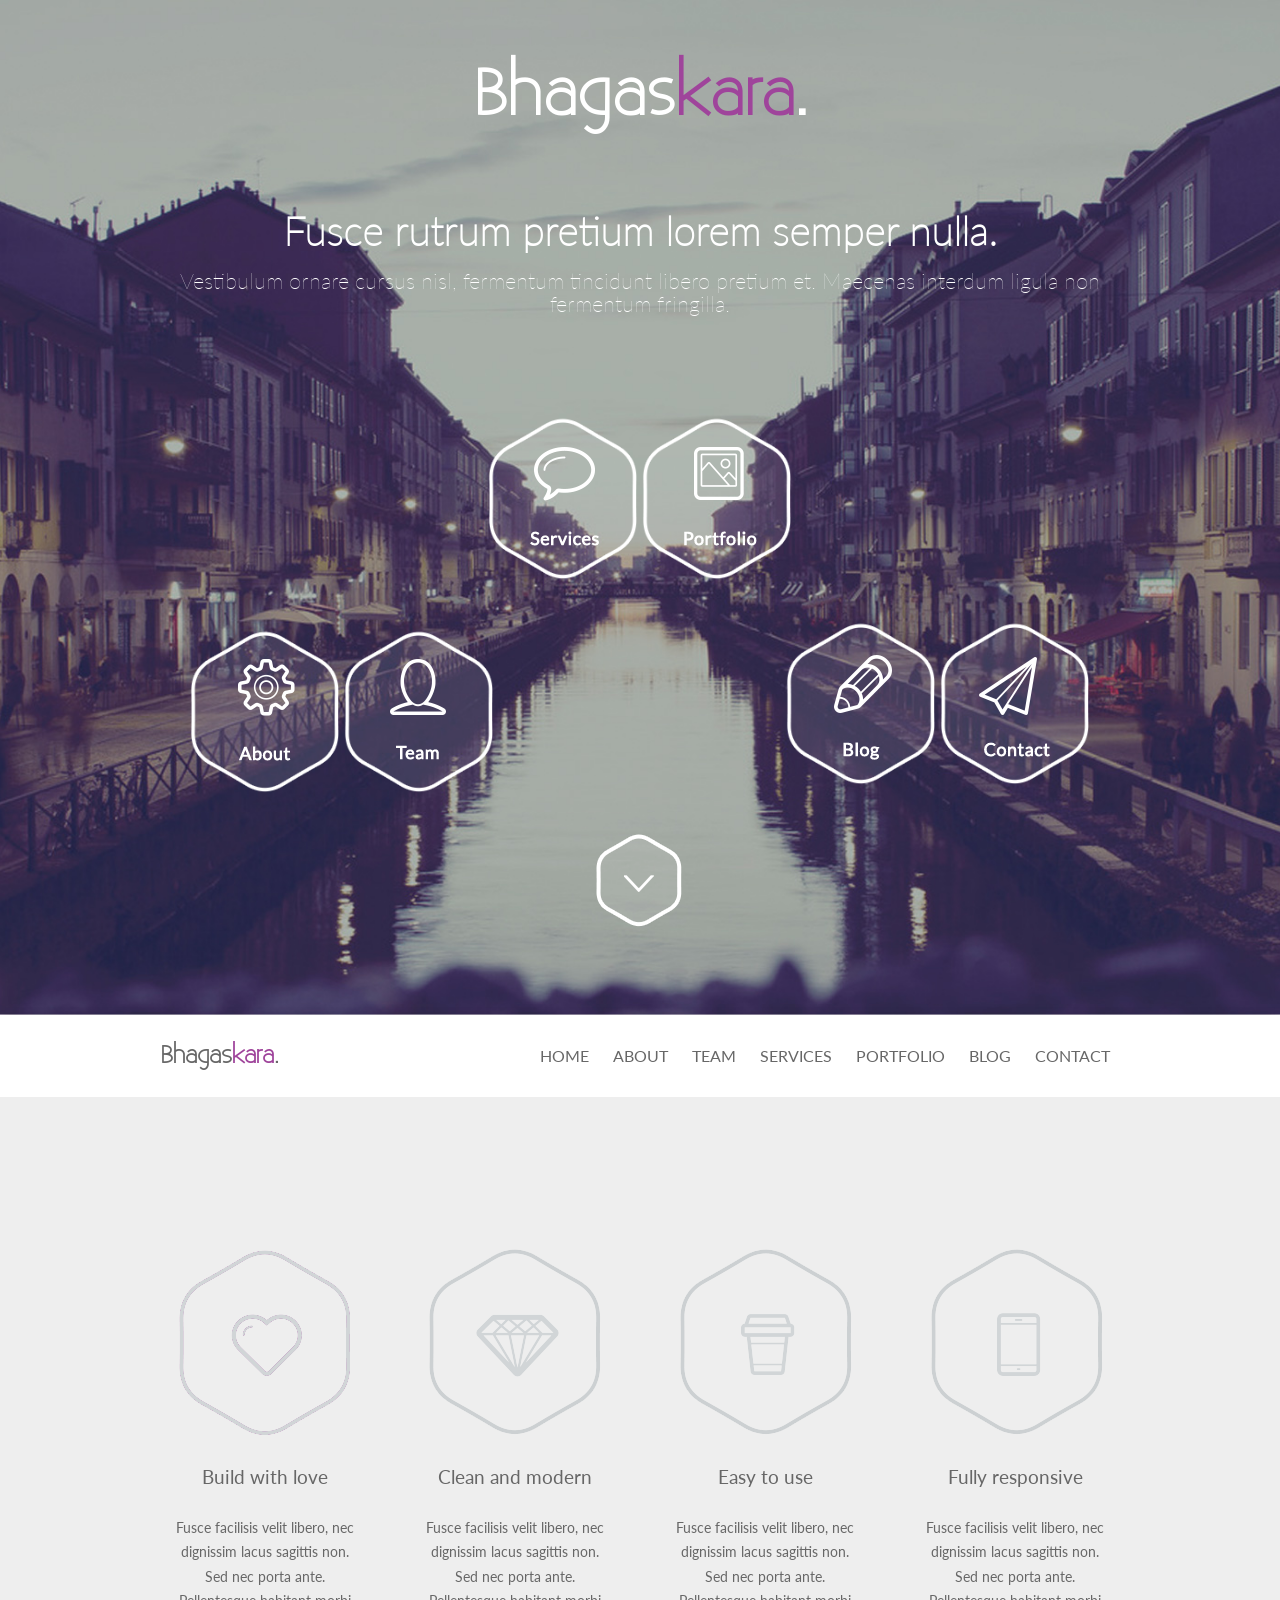
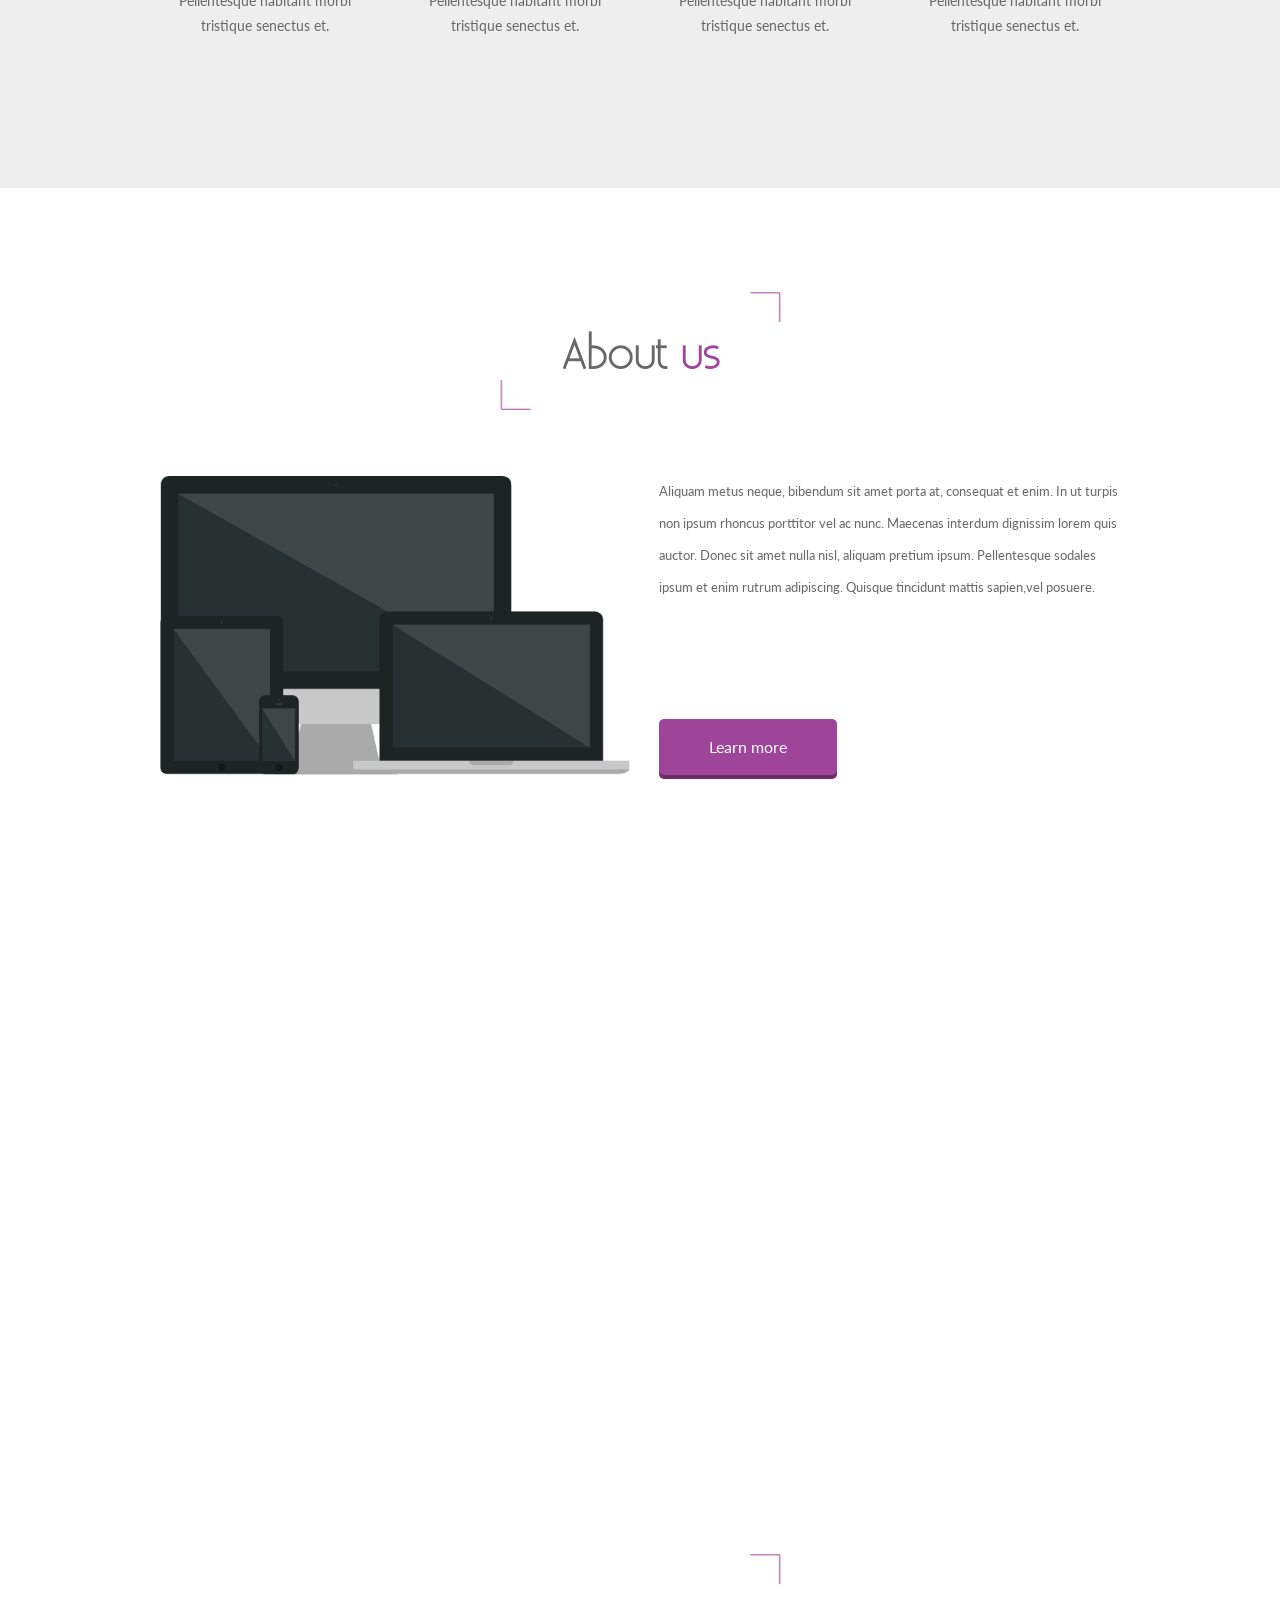
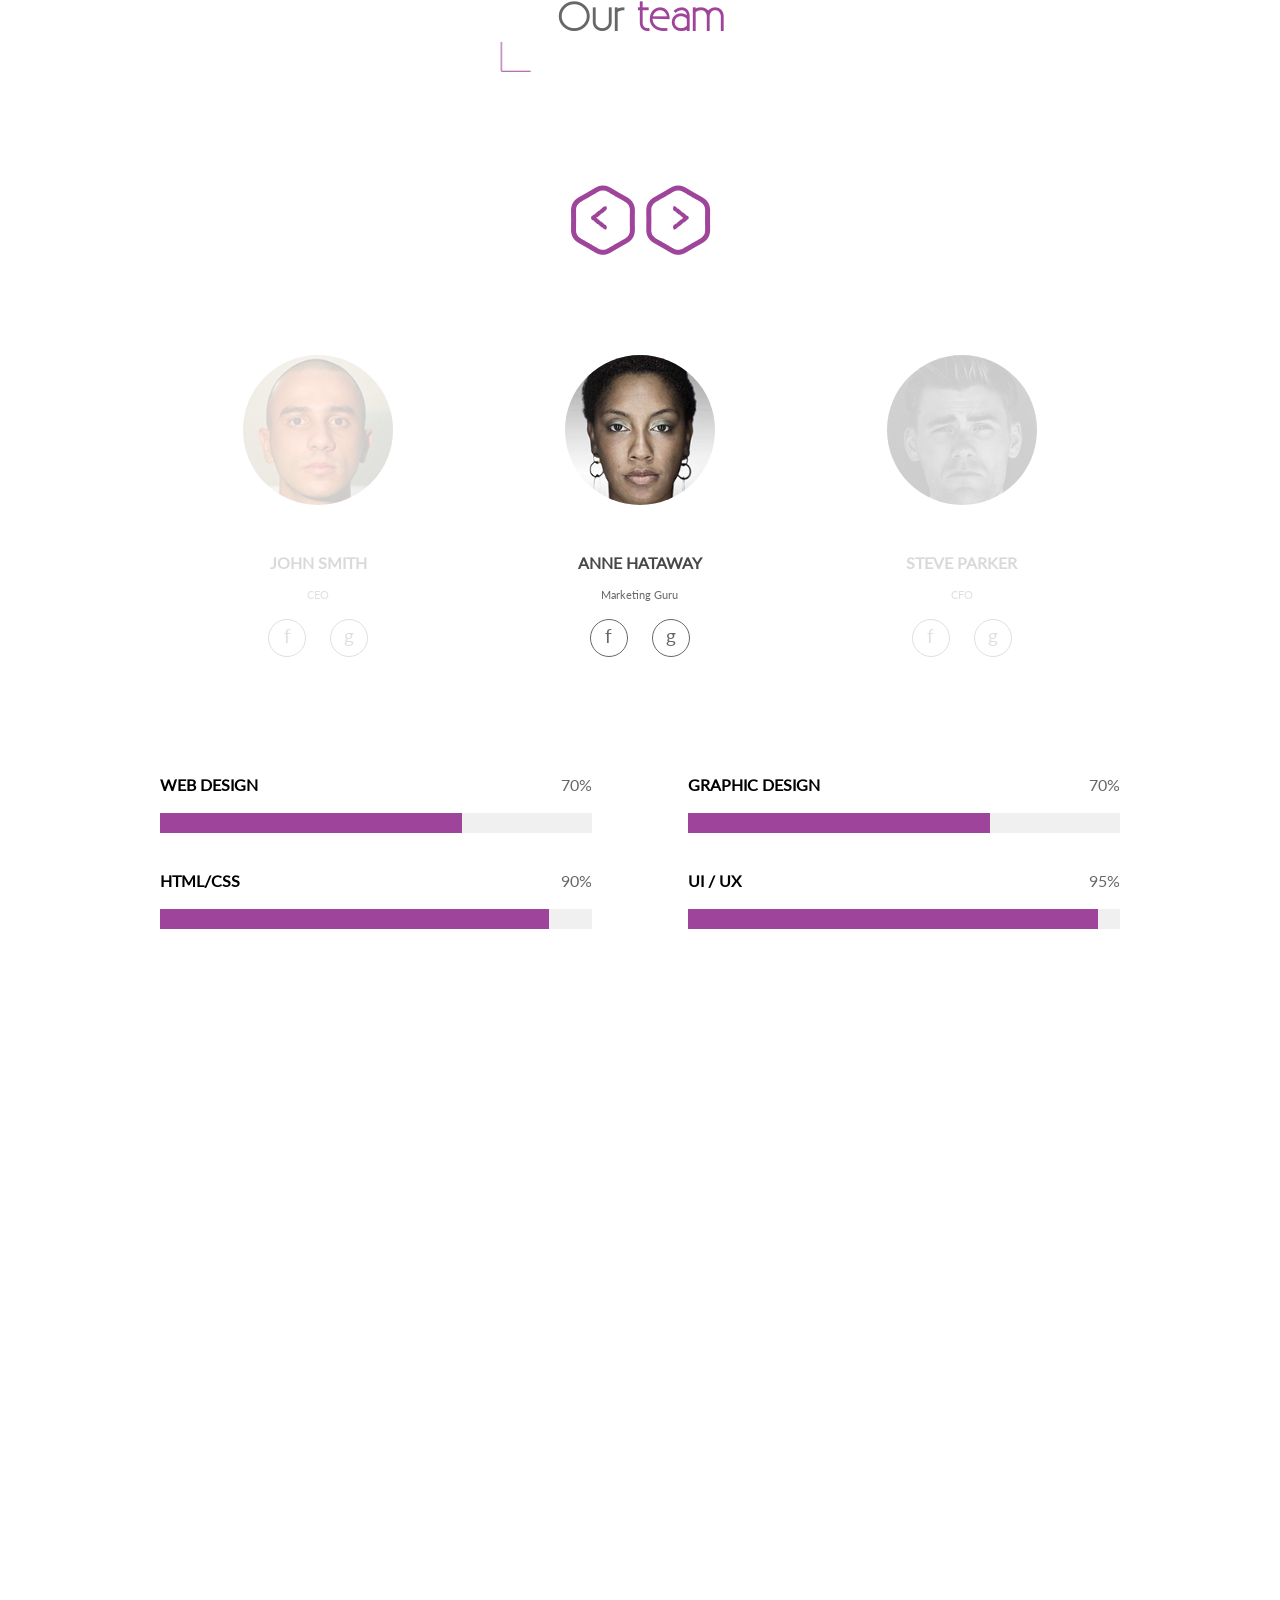
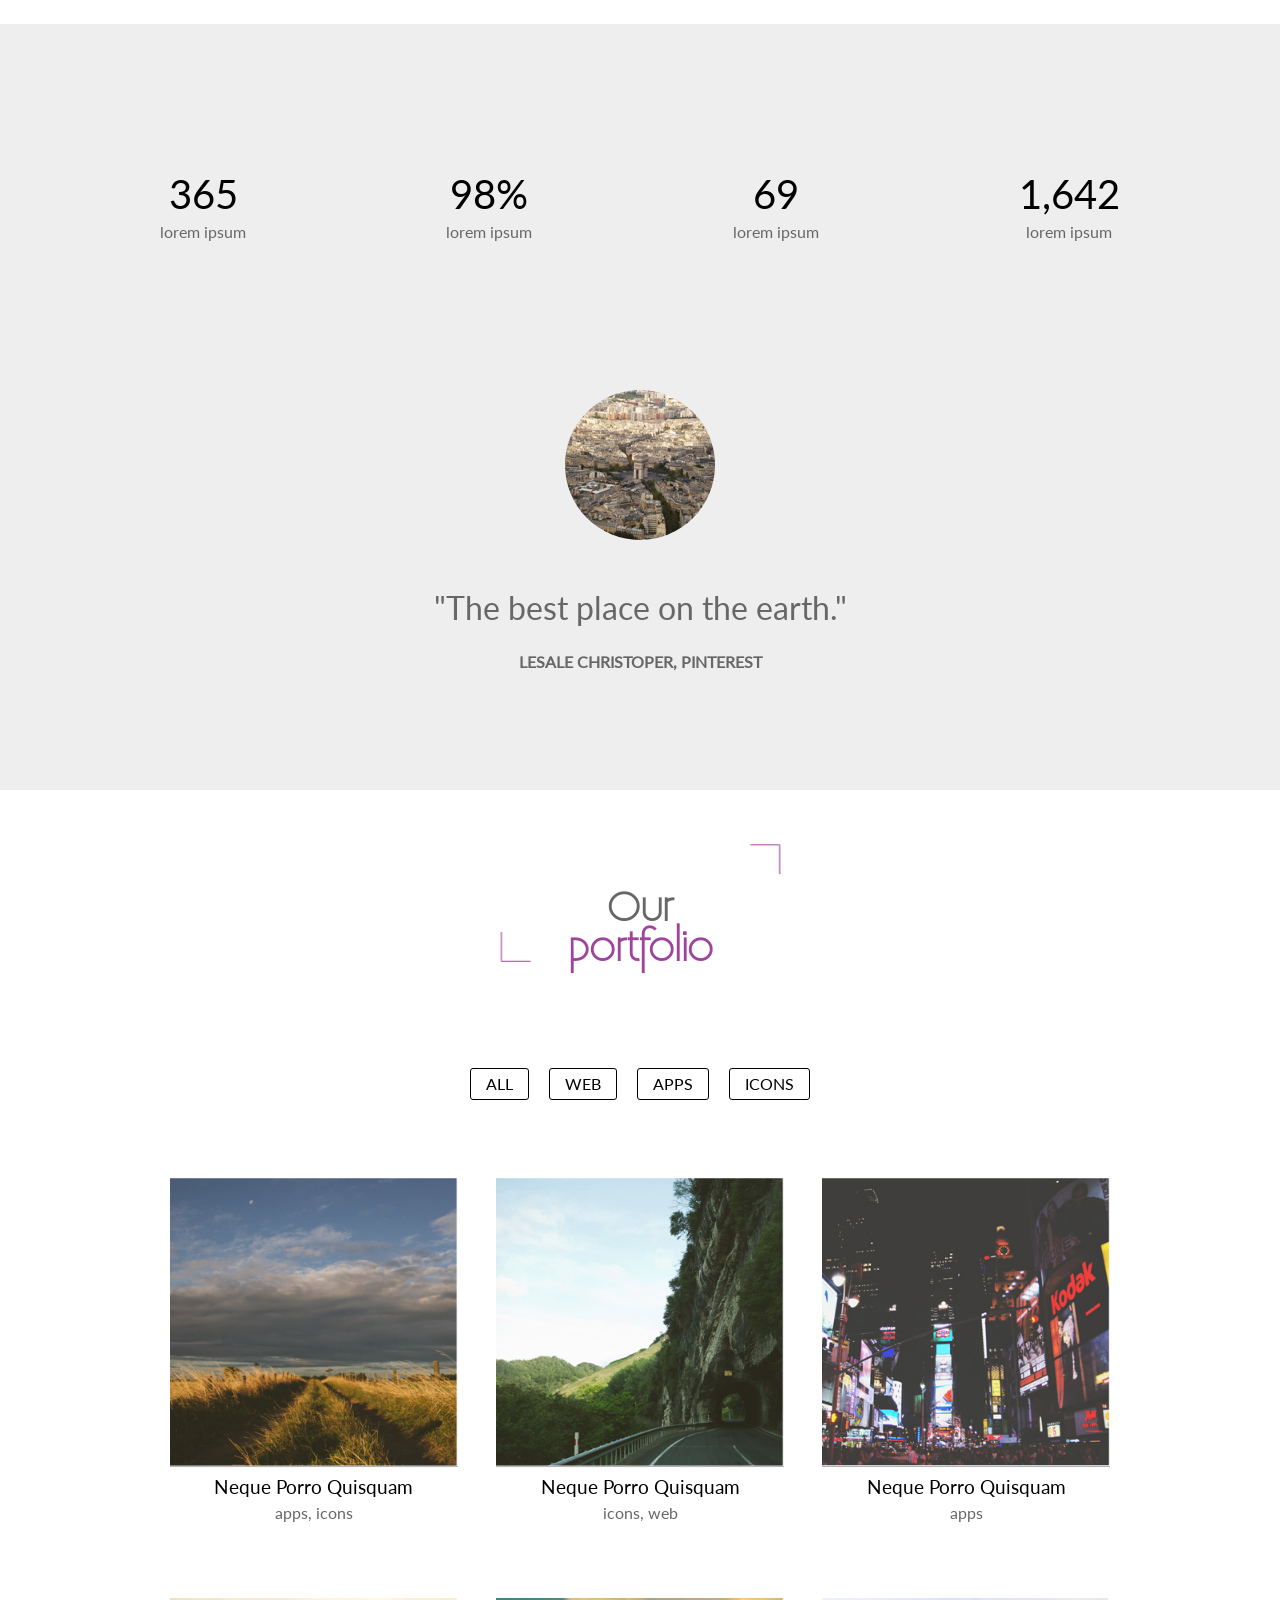
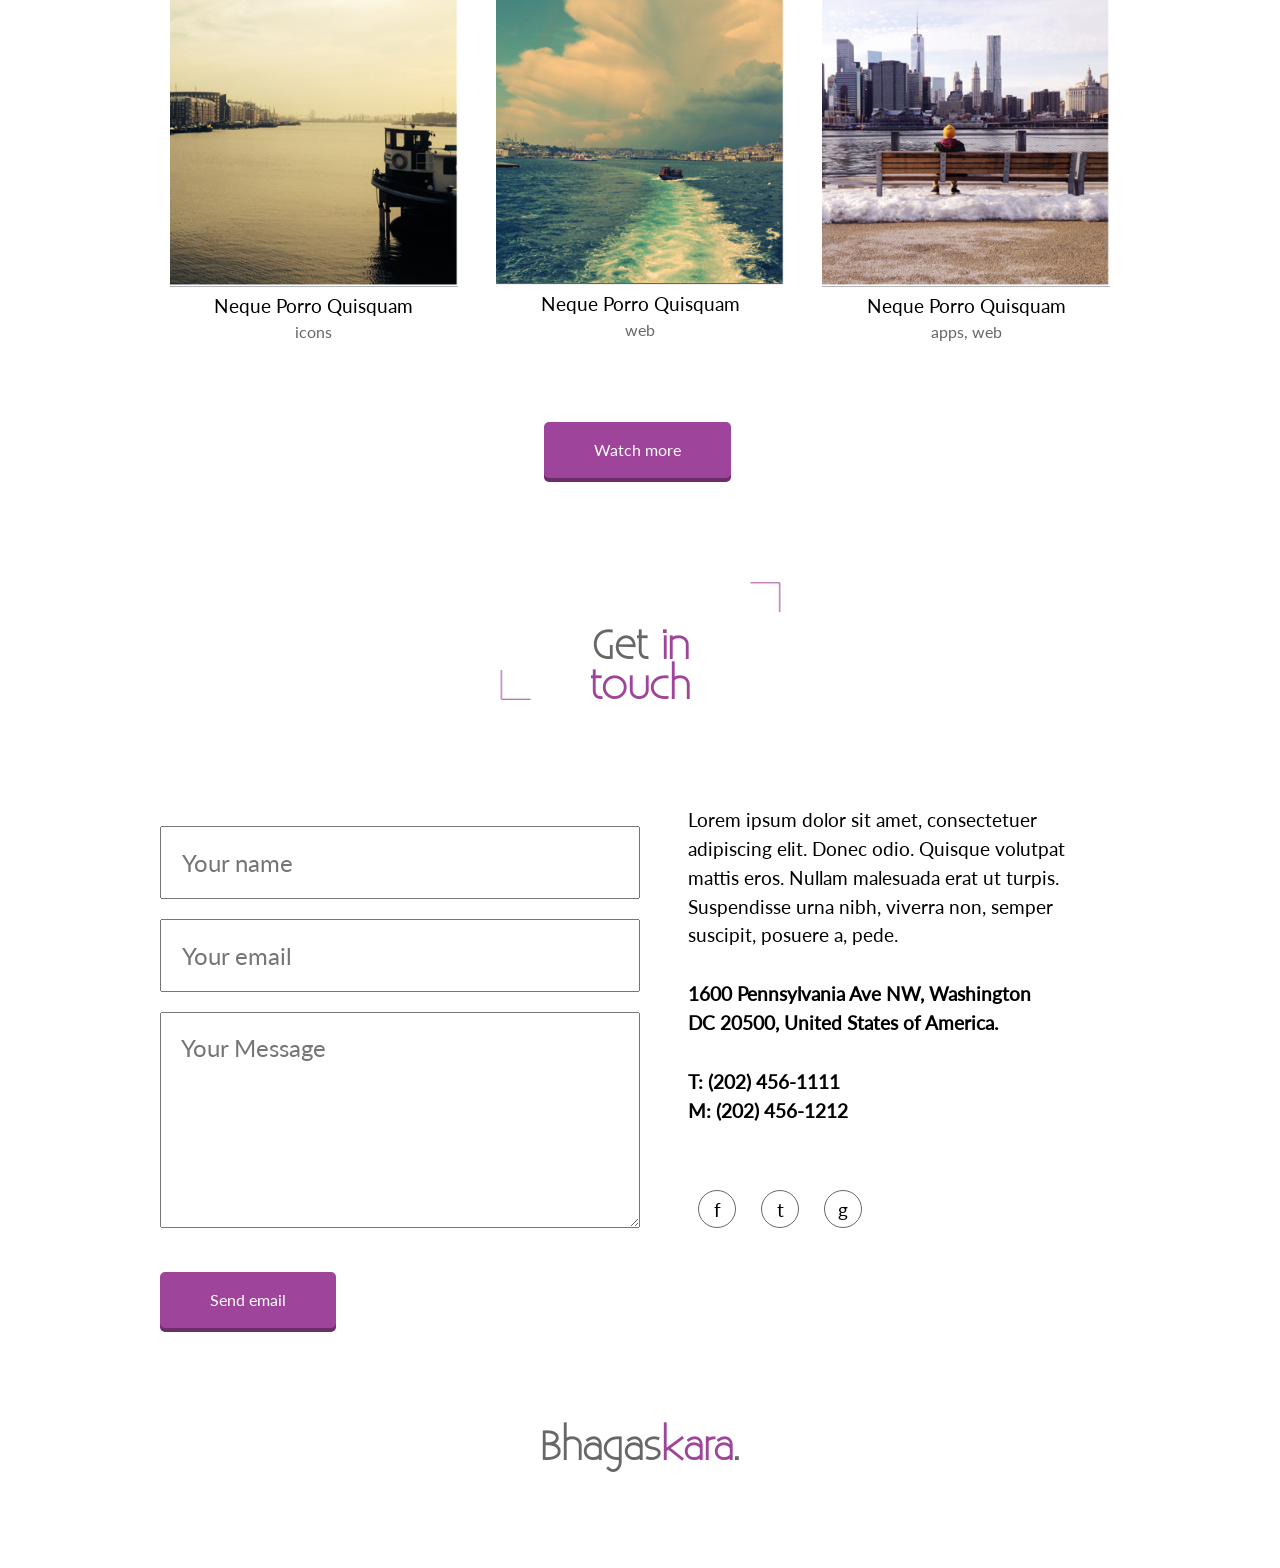
<file: index.html>
<!DOCTYPE html>
<html lang="en">
<head>
    <meta charset="UTF-8">
    <title>Bhagaskara</title>
    <meta name="description" content="My webite created during Coder's Lab workshop.">
    <meta name="keywords" content="project, photoshop, HTML, CSS, javaScript, jQuery, sass">
    <meta name="viewport" content="width=device-width, initial-scale=1.0">
    <link href="css/style.css" rel="stylesheet">
    <script src="js/jquery-2.1.4.js" type="text/javascript"></script>
    <script src="js/app.js" type="text/javascript"></script>
</head>
<body>

    <!-- HEADER SECTION-->
    <header class="header section">
        <div class="wrapper">

            <!-- hamburger menu which is available only under 600px wide screen -->
            <div class="hamburger-btn">
                <button class="c-hamburger c-hamburger--htx"><span>toggle menu</span></button>
                <ul class="hamburger-menu">
                    <li><a href="#top">HOME</a></li>
                    <li><a href="#about">ABOUT</a></li>
                    <li><a href="#team">TEAM</a></li>
                    <li><a href="#service">SERVICES</a></li>
                    <li><a href="#portfolio">PORTFOLIO</a></li>
                    <li><a href="#blog">BLOG</a></li>
                    <li><a href="#contact">CONTACT</a></li>
                </ul>
            </div>

            <!-- website title -->
            <div class="main-header" id="top">
                <h1>Bhagas<span>kara</span>.</h1>
                <h2>Fusce rutrum pretium lorem semper nulla.</h2>
                <p>Vestibulum ornare cursus nisl, fermentum tincidunt libero pretium et. Maecenas interdum ligula non
                    fermentum fringilla.</p>
            </div>

            <!-- 6 menu button links + down arrow, which takes user to next section-->
            <div class="header-nav">
                <div class="header-nav-first">
                    <div class="border">
                        <a href="#service">
                            <img src="images/servicesIcon.png">
                        </a>
                    </div>
                    <div class="border">
                        <a href="#portfolio">
                            <img src="images/portfolioIcon.png">
                        </a>
                    </div>
                </div>
                <div class="header-nav-second">
                    <div class="border">
                        <a href="#about">
                            <img src="images/aboutIcon.png">
                        </a>
                    </div>
                    <div class="border">
                        <a href="#team">
                            <img src="images/teamIcon.png">
                        </a>
                    </div>
                    <div class="border">
                        <a href="#blog">
                            <img src="images/blogIcon.png">
                        </a>
                    </div>
                    <div class="border">
                        <a href="#contact">
                            <img src="images/contactIcon.png">
                        </a>
                    </div>
                </div>
                <div class="arrow-down">
                    <a href="#feature">
                        <img src="images/downArrowIcon.png">
                    </a>
                </div>
            </div>

        </div>
    </header>

    <!-- desktop navigation-->
    <nav class="navigation" id="navigation">
        <div class="wrapper">

            <p class="logo">Bhagas<span>kara</span>.</p>
            <div class="main-nav">
                <ul class="desktop-menu">
                    <li><a href="#top">HOME</a></li>
                    <li><a href="#about">ABOUT</a></li>
                    <li><a href="#team">TEAM</a></li>
                    <li><a href="#service">SERVICES</a></li>
                    <li><a href="#portfolio">PORTFOLIO</a></li>
                    <li><a href="#blog">BLOG</a></li>
                    <li><a href="#contact">CONTACT</a></li>
                </ul>
            </div>

        </div>
    </nav>

    <!-- FEATURE SECTION-->
    <section class="feature" id="feature">
        <div class="wrapper">

            <div class="feature-item">
                <div class="feature-icon feature-icon-hearth"></div>
                <div class="feature-item-text">
                    <h4>Build with love</h4>
                    <p>Fusce facilisis velit libero, nec dignissim lacus sagittis non. Sed nec porta ante. Pellentesque habitant morbi tristique senectus et.</p>
                </div>

            </div>
            <div class="feature-item">
                <div class="feature-icon feature-icon-diamond"></div>
                <div class="feature-item-text">
                    <h4>Clean and modern</h4>
                    <p>Fusce facilisis velit libero, nec dignissim lacus sagittis non. Sed nec porta ante. Pellentesque habitant morbi tristique senectus et.</p>
                </div>
            </div>
            <div class="feature-item">
                <div class="feature-icon feature-icon-mug"></div>
                <div class="feature-item-text">
                    <h4>Easy to use</h4>
                    <p>Fusce facilisis velit libero, nec dignissim lacus sagittis non. Sed nec porta ante. Pellentesque habitant morbi tristique senectus et.</p>
                </div>
            </div>
            <div class="feature-item">
                <div class="feature-icon feature-icon-phone"></div>
                <div class="feature-item-text">
                    <h4>Fully responsive</h4>
                    <p>Fusce facilisis velit libero, nec dignissim lacus sagittis non. Sed nec porta ante. Pellentesque habitant morbi tristique senectus et.</p>
                </div>
            </div>

        </div>
    </section>

    <!-- ABOUT SECTION-->
    <section class="about section" id="about">
        <div class="wrapper">

            <div class="border-headline-width">
                <div class="border-headline">
                    <h2>About <span>us</span></h2>
                </div>
            </div>

            <div class="about-container">
                <img src="images/devicesImage.png">
                <div class="about-text">
                    <p>Aliquam metus neque, bibendum sit amet porta at, consequat et enim. In ut turpis non ipsum rhoncus porttitor vel ac nunc. Maecenas interdum dignissim lorem quis auctor. Donec sit amet nulla nisl, aliquam pretium ipsum. Pellentesque sodales ipsum et enim rutrum adipiscing. Quisque tincidunt mattis sapien,vel posuere.</p>
                    <a class="btn btn-learnMore" href="#">Learn more</a>
                </div>
            </div>

        </div>
    </section>

    <!-- QUOTE SECTION-->
    <section class="quote section" id="blog">
        <div class="wrapper">

            <div class="quote-icon">
                <img src="images/hatIcon.png">
            </div>
            <h3>We lorem and ipsum your aliquam</h3>

        </div>
    </section>

    <!-- TEAM SECTION-->
    <section class="team section" id="team">
        <div class="wrapper">

            <div class="border-headline-width">
                <div class="border-headline">
                    <h2>Our <span>team</span></h2>
                </div>
            </div>

            <div class="arrows-nav">
                    <img class="arrow-left" src="images/leftArrowIconPurple.png">
                    <img class="arrow-right" src="images/rightArrowIconPurple.png">
            </div>

            <!-- 3 team members profiles-->
            <div class="team-content">
                <div class="team-member">
                    <div class="team-member-img-first"></div>
                    <h4>John Smith</h4>
                    <p>CEO</p>
                    <div class="social-icons">
                        <a href="http://www.facebook.com"><div class="fb-icon">f</div></a>
                        <a href="http://www.google.com"><div class="g-icon">g</div></a>
                    </div>
                </div>
                <div class="team-member" data-web="90" data-ui="90">
                    <div class="team-member-img-second"></div>
                    <h4>Anne Hataway</h4>
                    <p>Marketing Guru</p>
                    <div class="social-icons">
                        <a href="http://www.facebook.com"><div class="fb-icon">f</div></a>
                        <a href="http://www.google.com"><div class="g-icon">g</div></a>
                    </div>
                </div>
                <div class="team-member">
                    <div class="team-member-img-third"></div>
                    <h4>Steve Parker</h4>
                    <p>CFO</p>
                    <div class="social-icons">
                        <a href="http://www.facebook.com"><div class="fb-icon">f</div></a>
                        <a href="http://www.google.com"><div class="g-icon">g</div></a>
                    </div>
                </div>
            </div>

            <!-- 3 sets of skills. Thanks to jQuery, only one is visible on website, which belongs to active team member.-->
            <!-- 1st skill set-->
            <div class="skills-container">
                <div class="skills-content">
                    <div class="skills-left">
                        <div class="skill-box">
                            <div class="skill-text skill-web clearfix">
                                <p>web design</p>
                                <p>90%</p>
                            </div>
                            <div class="skill-bar">
                                <div class="skill-bar-filled bar-web-design-john"></div>
                            </div>
                        </div>
                        <div class="skill-box">
                            <div class="skill-text skill-html clearfix">
                                <p>html/css</p>
                                <p>75%</p>
                            </div>
                            <div class="skill-bar">
                                <div class="skill-bar-filled bar-html-john"></div>
                            </div>
                        </div>
                    </div>
                    <div class="skills-right">
                        <div class="skill-box">
                            <div class="skill-text skill-graph clearfix">
                                <p>graphic design</p>
                                <p>95%</p>
                            </div>
                            <div class="skill-bar">
                                <div class="skill-bar-filled bar-graphic-design-john"></div>
                            </div>
                        </div>
                        <div class="skill-box">
                            <div class="skill-text skill-ui clearfix">
                                <p>ui / ux</p>
                                <p>80%</p>
                            </div>
                            <div class="skill-bar">
                                <div class="skill-bar-filled bar-ui-john"></div>
                            </div>
                        </div>
                    </div>
                </div>

                <!-- 2nd skill set-->
                <div class="skills-content">
                    <div class="skills-left">
                        <div class="skill-box">
                            <div class="skill-text skill-web clearfix">
                                <p>web design</p>
                                <p>70%</p>
                            </div>
                            <div class="skill-bar">
                                <div class="skill-bar-filled bar-web-design-anna"></div>
                            </div>
                        </div>
                        <div class="skill-box">
                            <div class="skill-text skill-html clearfix">
                                <p>html/css</p>
                                <p>90%</p>
                            </div>
                            <div class="skill-bar">
                                <div class="skill-bar-filled bar-html-anna"></div>
                            </div>
                        </div>
                    </div>
                    <div class="skills-right">
                        <div class="skill-box">
                            <div class="skill-text skill-graph clearfix">
                                <p>graphic design</p>
                                <p>70%</p>
                            </div>
                            <div class="skill-bar">
                                <div class="skill-bar-filled bar-graphic-design-anna"></div>
                            </div>
                        </div>
                        <div class="skill-box">
                            <div class="skill-text skill-ui clearfix">
                                <p>ui / ux</p>
                                <p>95%</p>
                            </div>
                            <div class="skill-bar">
                                <div class="skill-bar-filled bar-ui-anna"></div>
                            </div>
                        </div>
                    </div>
                </div>

                <!-- 3rd skill set-->
                <div class="skills-content">
                    <div class="skills-left">
                        <div class="skill-box">
                            <div class="skill-text skill-web clearfix">
                                <p>web design</p>
                                <p>80%</p>
                            </div>
                            <div class="skill-bar">
                                <div class="skill-bar-filled bar-web-design-steve"></div>
                            </div>
                        </div>
                        <div class="skill-box">
                            <div class="skill-text skill-html clearfix">
                                <p>html/css</p>
                                <p>85%</p>
                            </div>
                            <div class="skill-bar">
                                <div class="skill-bar-filled bar-html-steve"></div>
                            </div>
                        </div>
                    </div>
                    <div class="skills-right">
                        <div class="skill-box">
                            <div class="skill-text skill-graph clearfix">
                                <p>graphic design</p>
                                <p>95%</p>
                            </div>
                            <div class="skill-bar">
                                <div class="skill-bar-filled bar-graphic-design-steve"></div>
                            </div>
                        </div>
                        <div class="skill-box">
                            <div class="skill-text skill-ui clearfix">
                                <p>ui / ux</p>
                                <p>100%</p>
                            </div>
                            <div class="skill-bar">
                                <div class="skill-bar-filled bar-ui-steve"></div>
                            </div>
                        </div>
                    </div>
                </div>
            </div>
        </div>
    </section>

    <!-- SERVICE SECTION-->
    <section class="service section" id="service">
        <div class="wrapper">

            <div class="service-icon">
                <img src="images/serviceIcon2.png">
            </div>
            <h3>Our services will lorem and ipsum your aliquam</h3>

        </div>
    </section>

    <!-- TESTIMONIALS SECTION-->
    <section class="testimonials">
        <div class="wrapper">

            <div class="statistics-container">
                <div class="statistic">
                    <p>365</p>
                    <p>lorem ipsum</p>
                </div>
                <div class="statistic">
                    <p>98%</p>
                    <p>lorem ipsum</p>
                </div>
                <div class="statistic">
                    <p>69</p>
                    <p>lorem ipsum</p>
                </div>
                <div class="statistic">
                    <p>1,642</p>
                    <p>lorem ipsum</p>
                </div>
            </div>

            <!-- slider -->
            <div class="testimonials-container">
                <div class="testimonials-window">
                    <div class="testimonials-slide">
                        <div class="testimonials-img"><img src="images/testi1.JPG"></div>
                        <p>"The best place on the earth."</p>
                        <p>Lesale Christoper, Pinterest</p>
                    </div>
                    <div class="testimonials-slide">
                        <div class="testimonials-img"><img src="images/testi2.JPG"></div>
                        <p>"Go up there!"</p>
                        <p>Frank Brick, Twitter</p>
                    </div>
                    <div class="testimonials-slide">
                        <div class="testimonials-img"><img src="images/testi3.JPG"></div>
                        <p>"You can't get bored in this place!"</p>
                        <p>Jeremy Molton, Flickr</p>
                    </div>
                    <div class="testimonials-slide">
                        <div class="testimonials-img"><img src="images/testi4.jpg"></div>
                        <p>"Make your dream come true!"</p>
                        <p>Brad Tenese, Trip Advisor</p>
                    </div>
                </div>
            </div>

        </div>
    </section>

    <!-- PORTFOLIO SECTION-->
    <section class="portfolio section" id="portfolio">
        <div class="wrapper">

            <div class="border-headline-width">
                <div class="border-headline">
                    <h2>Our <span>portfolio</span></h2>
                </div>
            </div>
            <div class="filter-buttons">
                <a href="#" class="btn btn-filter" data-filter=".all">all</a>
                <a href="#" class="btn btn-filter" data-filter=".web">web</a>
                <a href="#" class="btn btn-filter" data-filter=".apps">apps</a>
                <a href="#" class="btn btn-filter" data-filter=".icons">icons</a>
            </div>
            <div class="gallery">
                <figure class="apps icons all">
                    <div class="image-container">
                        <a href="#"><img id="ppp" src="images/portfolioImage1.jpg" alt="Cart track."></a>
                    </div>
                    <figcaption>Neque Porro Quisquam</figcaption>
                    <p>apps, icons</p>
                </figure>
                <figure class="icons web all">
                    <div class="image-container">
                        <a href="#"><img src="images/portfolioImage2.jpg" alt="Mountain road."></a>
                    </div>
                    <figcaption>Neque Porro Quisquam</figcaption>
                    <p>icons, web</p>
                </figure>
                <figure class="apps all">
                    <div class="image-container">
                        <a href="#"><img src="images/portfolioImage3.jpg" alt="Manhattan."></a>
                    </div>
                    <figcaption>Neque Porro Quisquam</figcaption>
                    <p>apps</p>
                </figure>
                <figure class="icons all">
                    <div class="image-container">
                        <a href="#"><img src="images/portfolioImage4.jpg" alt="Docks."></a>
                    </div>
                    <figcaption>Neque Porro Quisquam</figcaption>
                    <p>icons</p>
                </figure>
                <figure class="web all">
                    <div class="image-container">
                        <a href="#"><img src="images/portfolioImage5.jpg" alt="Istanbul."></a>
                    </div>
                    <figcaption>Neque Porro Quisquam</figcaption>
                    <p>web</p>
                </figure>
                <figure class="apps web all">
                    <div class="image-container">
                        <a href="#"><img src="images/portfolioImage6.jpg" alt="City skyline."></a>
                    </div>
                    <figcaption>Neque Porro Quisquam</figcaption>
                    <p>apps, web</p>
                </figure>
            </div>
            <div class="button-line">
                <a href="#" class="btn btn-watchMore">Watch more</a>
            </div>
        </div>
    </section>

    <!-- FOOTER SECTION-->
    <footer class="footer section" id="contact">
        <div class="wrapper">

            <div class="border-headline-width">
                <div class="border-headline">
                    <h2>Get <span>in touch</span></h2>
                </div>
            </div>

            <!-- contact form -->
            <div class="contact-content">
                <div class="contact-form">
                    <div class="box" data-text="Your name is too short">
                        <input type="text" name="yourName" placeholder="Your name">
                        <div class="tooltip">Your name is too short!</div>
                    </div>
                    <div class="bo" data-text="Invalid email address">
                        <input type="email" name="yourEmail" placeholder="Your email">
                        <div class="tooltipTwo">Type valid email address!</div>
                    </div>
                    <div class="bx" data-text="Tell us something more!">
                        <textarea name="yourMessage" placeholder="Your Message" rows="6"></textarea>
                        <div class="tooltipThree">Tell us something more!</div>
                    </div>
                    <div class="button-line">
                        <a href="#" class="btn btn-sendEmail">Send email</a>
                    </div>
                </div>
                <div class="contact-text">
                    <p>Lorem ipsum dolor sit amet, consectetuer adipiscing elit. Donec odio. Quisque volutpat mattis eros. Nullam malesuada erat ut turpis. Suspendisse urna nibh, viverra non, semper suscipit, posuere a, pede.</p>
                    <p>1600 Pennsylvania Ave NW, Washington<br>DC 20500, United States of America.</p>
                    <p>T: (202) 456-1111<br>M: (202) 456-1212</p>
                    <div class="social-icons">
                        <div class="fb-icon"><a href="http://www.facebook.com">f</a></div>
                        <div class="tw-icon"><a href="http://www.twitter.com">t</a></div>
                        <div class="g-icon"><a href="http://www.google.com">g</a></div>
                    </div>
                </div>
            </div>
            <h2 class="last-logo"><a href="#top">Bhagas<span>kara</span>.</a></h2>

        </div>
    </footer>

</body>
</html>
</file>
<file: css/style.css>
/* http://meyerweb.com/eric/tools/css/reset/ 2. v2.0 | 20110126
  License: none (public domain)
*/
html, body, div, span, applet, object, iframe,
h1, h2, h3, h4, h5, h6, p, blockquote, pre,
a, abbr, acronym, address, big, cite, code,
del, dfn, em, img, ins, kbd, q, s, samp,
small, strike, strong, sub, sup, tt, var,
b, u, i, center,
dl, dt, dd, ol, ul, li,
fieldset, form, label, legend,
table, caption, tbody, tfoot, thead, tr, th, td,
article, aside, canvas, details, embed,
figure, figcaption, footer, header, hgroup,
menu, nav, output, ruby, section, summary,
time, mark, audio, video {
  margin: 0;
  padding: 0;
  border: 0;
  font-size: 100%;
  font: inherit;
  vertical-align: baseline;
}

/* HTML5 display-role reset for older browsers */
article, aside, details, figcaption, figure,
footer, header, hgroup, menu, nav, section {
  display: block;
}

body {
  line-height: 1;
}

ol, ul {
  list-style: none;
}

blockquote, q {
  quotes: none;
}

blockquote:before, blockquote:after,
q:before, q:after {
  content: '';
  content: none;
}

table {
  border-collapse: collapse;
  border-spacing: 0;
}

@font-face {
  font-family: 'existencelight';
  src: url("../fonts/existence-light.eot");
  src: url("../fonts/existence-light.eot?#iefix") format("embedded-opentype"), url("../fonts/existence-light.woff2") format("woff2"), url("../fonts/existence-light.woff") format("woff"), url("../fonts/existence-light.ttf") format("truetype"), url("../fonts/existence-light.svg#existencelight") format("svg");
  font-weight: normal;
  font-style: normal;
}
@font-face {
  font-family: 'latohairline';
  src: url("../fonts/lato-hairline.eot");
  src: url("../fonts/lato-hairline.eot?#iefix") format("embedded-opentype"), url("../fonts/lato-hairline.woff2") format("woff2"), url("../fonts/lato-hairline.woff") format("woff"), url("../fonts/lato-hairline.ttf") format("truetype"), url("../fonts/lato-hairline.svg#latohairline") format("svg");
  font-weight: normal;
  font-style: normal;
}
@font-face {
  font-family: 'latoregular';
  src: url("../fonts/lato-regular.eot");
  src: url("../fonts/lato-regular.eot?#iefix") format("embedded-opentype"), url("../fonts/lato-regular.woff2") format("woff2"), url("../fonts/lato-regular.woff") format("woff"), url("../fonts/lato-regular.ttf") format("truetype"), url("../fonts/lato-regular.svg#latoregular") format("svg");
  font-weight: normal;
  font-style: normal;
}
/* ============ GENERAL STYLES ============== */
* {
  box-sizing: border-box;
}

html, body {
  height: 100%;
  width: 100%;
}

.wrapper {
  max-width: 960px;
  margin: 0 auto;
  width: 100%;
}

body {
  color: #676767;
  background-color: #fff;
  font-size: 16px;
  font-family: "latoregular", sans-serif;
  text-align: center;
}

.clearfix:after {
  content: '';
  display: table;
  clear: both;
}

a {
  text-decoration: none;
  color: inherit;
}

.sticky {
  position: fixed;
  top: 0;
  left: 0;
  width: 100%;
  z-index: 100;
  background-color: white;
}

.active {
  color: #9F449B;
  font-weight: 600;
}

/* ============ HEADER STYLES ============== */
.header {
  background: url("../images/hero.jpg") no-repeat center;
  background-size: cover;
  padding-bottom: 5%;
}

.main-header {
  color: #fff;
}
.main-header h1 {
  font-family: "existencelight", sans-serif;
  font-size: 4rem;
  font-weight: 600;
  padding: 4rem 0;
}
.main-header h1 span {
  color: #9F449B;
}
.main-header h2 {
  font-family: "latohairline", sans-serif;
  font-size: 2.5rem;
  font-weight: 600;
  padding: 1.2rem;
}
.main-header p {
  font-weight: 100;
  font-family: "latohairline", sans-serif;
  font-size: 1.4rem;
}

.header-nav {
  margin-top: 80px;
  display: flex;
  flex-direction: column;
}
.header-nav .border {
  background: url("../images/sixBorderShape.png") no-repeat;
  background-size: cover;
  display: inline-block;
  height: 165px;
  transition: .1s;
  width: 150px;
}
.header-nav .border:hover {
  background: url("../images/sixBorderShapePurple.png") no-repeat;
  background-size: cover;
  transition: .1s;
}
.header-nav .border img {
  margin-top: 30px;
}
.header-nav > div {
  margin: 20px 0;
}
.header-nav .header-nav-first {
  width: 100%;
}
@media only screen and (max-width: 480px) {
  .header-nav .header-nav-first {
    display: none;
  }
}
.header-nav .header-nav-second {
  width: 100%;
}
@media only screen and (max-width: 480px) {
  .header-nav .header-nav-second {
    display: none;
  }
}
.header-nav .header-nav-second > div:nth-child(2) {
  margin-right: 30%;
}
.header-nav .arrow-down {
  display: inline-block;
}
.header-nav .arrow-down img:hover {
  background: url("../images/sixBorderShapePurple.png") no-repeat 4px -2px;
  background-size: contain;
}

/* ============ MEDIA QUERIES ============== */
@media only screen and (max-width: 960px) {
  .header-nav .header-nav-second > div:nth-child(2) {
    margin-right: 0;
  }
}
/* ============ NAVIGATION STYLES ============== */
.navigation {
  box-shadow: 0 2px 10px -5px #000;
  padding: 1% 0;
}
@media only screen and (max-width: 600px) {
  .navigation {
    display: none;
  }
}
.navigation .wrapper {
  align-content: center;
  display: flex;
  flex-direction: row;
  justify-content: space-between;
}

.logo, .footer .last-logo {
  font-family: "existencelight", sans-serif;
  font-size: 1.5rem;
  font-weight: 600;
  align-self: center;
}
@media only screen and (max-width: 960px) {
  .logo, .footer .last-logo {
    margin-left: 10px;
  }
}
.logo span, .footer .last-logo span {
  color: #9F449B;
}

.main-nav .desktop-menu {
  display: inline-block;
}
.main-nav .desktop-menu li {
  display: inline-block;
}
@media only screen and (max-width: 960px) {
  .main-nav .desktop-menu li:nth-child(4), .main-nav .desktop-menu li:nth-child(6) {
    display: none;
  }
}
.main-nav .desktop-menu li a {
  display: block;
  padding: 20px 10px;
}
.main-nav .desktop-menu li a:hover {
  color: #9F449B;
  font-weight: 600;
}

.hamburger-btn {
  position: fixed;
  top: 20px;
  left: 40px;
  z-index: 99999999999;
}

.c-hamburger {
  display: none;
  position: relative;
  overflow: hidden;
  margin: 0;
  margin-right: 40px;
  padding: 0;
  width: 48px;
  height: 48px;
  font-size: 0;
  text-indent: -9999px;
  appearance: none;
  box-shadow: none;
  border-radius: none;
  border: none;
  cursor: pointer;
  transition: background 0.3s;
}

.c-hamburger:focus {
  outline: none;
}

.c-hamburger span {
  display: block;
  position: absolute;
  top: 22px;
  left: 9px;
  right: 9px;
  height: 4px;
  background: white;
}

.c-hamburger span::before,
.c-hamburger span::after {
  position: absolute;
  display: block;
  left: 0;
  width: 100%;
  height: 4px;
  background-color: #fff;
  content: "";
}

.c-hamburger span::before {
  top: -10px;
}

.c-hamburger span::after {
  bottom: -10px;
}

.c-hamburger--htx {
  background-color: #9F449B;
}

.c-hamburger--htx span {
  transition: background 0s 0.3s;
}

.c-hamburger--htx span::before,
.c-hamburger--htx span::after {
  transition-duration: 0.3s, 0.3s;
  transition-delay: 0.3s, 0s;
}

.c-hamburger--htx span::before {
  transition-property: top, transform;
}

.c-hamburger--htx span::after {
  transition-property: bottom, transform;
}

/* active state, i.e. menu open */
.c-hamburger--htx.is-active {
  background-color: #6B2E68;
}

.c-hamburger--htx.is-active span {
  background: none;
}

.c-hamburger--htx.is-active span::before {
  top: 0;
  transform: rotate(45deg);
}

.c-hamburger--htx.is-active span::after {
  bottom: 0;
  transform: rotate(-45deg);
}

.c-hamburger--htx.is-active span::before,
.c-hamburger--htx.is-active span::after {
  transition-delay: 0s, 0.3s;
}

@media only screen and (max-width: 600px) {
  .c-hamburger {
    display: block;
  }
}

.hamburger-menu {
  background-color: #9F449B;
  display: none;
  opacity: .8;
  position: absolute;
  left: 60px;
  top: 0;
  width: 200px;
}
.hamburger-menu li a {
  color: #fff;
  display: block;
  padding: 20px 0;
}
.hamburger-menu li {
  display: block;
}
@media only screen and (min-width: 600px) {
  .hamburger-menu li {
    display: none;
  }
}
@media only screen and (max-width: 600px) {
  .hamburger-menu {
    display: none;
  }
}

/* ============ FEATURE STYLES ============== */
.feature {
  background-color: #EEEEEE;
  padding: 150px 0;
}
@media only screen and (max-width: 960px) {
  .feature {
    padding: 50px 0;
  }
}
.feature .wrapper {
  display: flex;
  flex-direction: row;
  justify-content: space-between;
}
@media only screen and (max-width: 960px) {
  .feature .wrapper {
    flex-direction: column;
  }
}
.feature .feature-item {
  width: 210px;
}
@media only screen and (max-width: 960px) {
  .feature .feature-item {
    width: 90%;
    margin: 10px auto;
  }
}
.feature .feature-item .feature-item-text {
  display: inline-block;
}
@media only screen and (max-width: 960px) {
  .feature .feature-item .feature-item-text {
    display: inline-block;
    width: 60%;
    vertical-align: top;
  }
}
@media only screen and (max-width: 480px) {
  .feature .feature-item .feature-item-text {
    width: 90%;
  }
}
.feature .feature-item:nth-child(1) {
  margin-left: 0;
}
@media only screen and (max-width: 960px) {
  .feature .feature-item:nth-child(1) {
    margin-left: inherit;
  }
}
.feature .feature-item:nth-child(4) {
  margin-right: 0;
}
@media only screen and (max-width: 960px) {
  .feature .feature-item:nth-child(4) {
    margin-right: inherit;
  }
}

.feature-icon {
  width: 180px;
  height: 190px;
  margin: 0 auto;
}
@media only screen and (max-width: 960px) {
  .feature-icon {
    display: inline-block;
  }
}

.feature-icon-hearth {
  background: url("../images/iconsSprite.png") no-repeat 0 0;
}
.feature-icon-hearth:hover {
  background: url("../images/iconsSprite.png") no-repeat 0 -190px;
}

.feature-icon-diamond {
  background: url("../images/iconsSprite.png") no-repeat -180px 0;
}
.feature-icon-diamond:hover {
  background: url("../images/iconsSprite.png") no-repeat -180px -190px;
}

.feature-icon-mug {
  background: url("../images/iconsSprite.png") no-repeat -360px 0;
}
.feature-icon-mug:hover {
  background: url("../images/iconsSprite.png") no-repeat -360px -190px;
}

.feature-icon-phone {
  background: url("../images/iconsSprite.png") no-repeat -540px 0;
}
.feature-icon-phone:hover {
  background: url("../images/iconsSprite.png") no-repeat -535px -190px;
}

.feature-item h4 {
  font-size: 1.2rem;
  font-weight: 500;
  margin: 30px 0;
}
.feature-item p {
  font-size: .9rem;
  line-height: 1.7;
  padding: 0 10px;
}

/* ============ ABOUT STYLES ============== */
.about {
  padding: 50px 0 150px 0;
}
@media only screen and (max-width: 960px) {
  .about {
    padding: 0 0 50px;
  }
}
@media only screen and (max-width: 960px) {
  .about .wrapper {
    width: 95%;
  }
}

.border-headline-width {
  margin: 50px 0;
  width: 100%;
}

.border-headline {
  background: url("../images/cornerBorder.png") no-repeat;
  background-size: contain;
  margin: 0 auto;
  width: 30%;
}
.border-headline h2 {
  font-family: 'existencelight', sans-serif;
  font-weight: bolder;
  font-size: 2.5rem;
  padding: 17%;
}
@media only screen and (max-width: 960px) {
  .border-headline h2 {
    font-size: 1.8rem;
    padding: 13%;
  }
}
.border-headline h2 span {
  color: #9F449B;
}

.about-container {
  display: flex;
  flex-direction: row;
}
@media only screen and (max-width: 600px) {
  .about-container {
    flex-direction: column;
  }
}
.about-container img {
  min-width: 50%;
  width: 60%;
  max-height: 300px;
}
@media only screen and (max-width: 600px) {
  .about-container img {
    margin: 0 auto;
  }
}
.about-container .about-text {
  text-align: left;
  position: relative;
  margin-left: 2%;
}
@media only screen and (max-width: 600px) {
  .about-container .about-text {
    margin: 10px 0;
  }
}
.about-container .about-text p {
  font-size: .8rem;
  line-height: 2.5;
}
.about-container .about-text a {
  position: absolute;
  bottom: 0;
  color: #fff;
  padding: 20px 50px;
  background: #9F449B;
  border-radius: 5px;
  box-shadow: 0 4px 0 0 #6B2E68;
  transition: .1s;
}
.about-container .about-text a:hover {
  box-shadow: none;
  bottom: -4px;
  transition: .1s;
}
@media only screen and (max-width: 600px) {
  .about-container .about-text a {
    position: static;
    margin-top: 20px;
    display: inline-block;
    width: 180px;
    margin-left: 25%;
    text-align: center;
  }
}

/* ============ QUOTE STYLES ============== */
.quote, .service {
  background: url("../images/middleSectionBgImage.jpg") fixed;
  background-size: cover;
  padding: 150px 0;
}
@media only screen and (max-width: 960px) {
  .quote, .service {
    padding: 50px 0;
  }
}
.quote h3, .service h3 {
  color: #fff;
  font-size: 2.2rem;
  margin-top: 5%;
}

/* ============ TEAM STYLES ============== */
@media only screen and (max-width: 960px) {
  .team .wrapper {
    width: 95%;
  }
}

.arrows-nav {
  margin: 10% 0;
}
@media only screen and (max-width: 960px) {
  .arrows-nav {
    margin: 30px 0;
  }
}
.arrows-nav img {
  transition: .1s;
}
.arrows-nav img:nth-child(1):hover {
  transform: scale(0.9);
  transition: .1s;
  cursor: pointer;
}
.arrows-nav img:nth-child(2):hover {
  transform: scale(0.9);
  transition: .1s;
  cursor: pointer;
}

.team-content {
  display: flex;
  flex-direction: row;
  justify-content: space-between;
  margin-bottom: 100px;
}
@media only screen and (max-width: 480px) {
  .team-content {
    margin-bottom: 0;
    overflow: hidden;
    min-width: 320px;
    margin-left: -30px;
  }
}
.team-content .team-member {
  width: 33%;
}
.team-content .team-member .team-member-img-first {
  background-color: #CDCDCD;
  border-radius: 50%;
  height: 150px;
  margin: 0 auto 50px;
  width: 150px;
  background: url("../images/faceThree.jpg") center center;
  background-size: cover;
}
.team-content .team-member .team-member-img-second {
  background-color: #CDCDCD;
  border-radius: 50%;
  height: 150px;
  margin: 0 auto 50px;
  width: 150px;
  background: url("../images/faceOneE.jpg") center center;
  background-size: cover;
}
.team-content .team-member .team-member-img-third {
  background-color: #CDCDCD;
  border-radius: 50%;
  height: 150px;
  margin: 0 auto 50px;
  width: 150px;
  background: url("../images/faceTwo.jpg") center center;
  background-size: cover;
}
.team-content .team-member h4 {
  color: #484848;
  font-weight: bold;
  text-transform: uppercase;
}
.team-content .team-member p {
  font-size: .7rem;
  line-height: 2;
  margin: 4% 0;
}
.team-content .team-member .social-icons > a > div {
  border: 1px solid #676767;
  border-radius: 50%;
  display: inline-block;
  font-size: 1.2rem;
  height: 38px;
  margin: 0 10px;
  padding-top: 6px;
  width: 38px;
  transition: .2s;
}
.team-content .team-member .fb-icon:hover {
  background-color: #3b5998;
  border: 1px solid #3b5998;
  color: #fff;
  transition: .2s;
}
.team-content .team-member .g-icon:hover {
  background-color: #dd4b39;
  border: 1px solid #dd4b39;
  color: #fff;
  transition: .2s;
}

.skills-content {
  display: flex;
  flex-direction: row;
  justify-content: space-between;
  margin: 100px 0;
}
@media only screen and (max-width: 480px) {
  .skills-content {
    flex-direction: column;
    margin: 50px 0;
  }
}
.skills-content > div {
  width: 45%;
}
@media only screen and (max-width: 480px) {
  .skills-content > div {
    width: 100%;
  }
}

.skill-box {
  padding: 20px 0;
}
.skill-box .skill-text p {
  display: inline-block;
}
.skill-box .skill-text p:first-child {
  color: #000;
  float: left;
  font-weight: bolder;
  text-transform: uppercase;
}
.skill-box .skill-text p:last-child {
  float: right;
}
.skill-box .skill-bar {
  background-color: #F0F0F0;
  height: 20px;
  margin-top: 20px;
  width: 100%;
}
.skill-box .skill-bar .skill-bar-filled {
  background-color: #9F449B;
  height: 100%;
}
.skill-box .skill-bar .bar-web-design-john {
  width: 90%;
}
.skill-box .skill-bar .bar-html-john {
  width: 75%;
}
.skill-box .skill-bar .bar-graphic-design-john {
  width: 70%;
}
.skill-box .skill-bar .bar-ui-john {
  width: 85%;
}
.skill-box .skill-bar .bar-web-design-anna {
  width: 70%;
}
.skill-box .skill-bar .bar-html-anna {
  width: 90%;
}
.skill-box .skill-bar .bar-graphic-design-anna {
  width: 70%;
}
.skill-box .skill-bar .bar-ui-anna {
  width: 95%;
}
.skill-box .skill-bar .bar-web-design-steve {
  width: 80%;
}
.skill-box .skill-bar .bar-html-steve {
  width: 85%;
}
.skill-box .skill-bar .bar-graphic-design-steve {
  width: 95%;
}
.skill-box .skill-bar .bar-ui-steve {
  width: 100%;
}

/* ============ SERVICE STYLES ============== */
/* ============ TESTIMONIALS STYLES ============== */
.testimonials {
  background-color: #EEEEEE;
  padding: 100px 0;
}
@media only screen and (max-width: 960px) {
  .testimonials {
    padding: 50px 0;
  }
}
@media only screen and (max-width: 960px) {
  .testimonials .wrapper {
    width: 95%;
  }
}
.testimonials .statistics-container {
  display: flex;
  flex-direction: row;
  justify-content: space-between;
  padding: 50px 0;
}
@media only screen and (max-width: 480px) {
  .testimonials .statistics-container {
    padding: 20px 0;
  }
}
.testimonials .statistics-container .statistic p:first-child {
  color: #000;
  font-size: 2.5rem;
  margin-bottom: 10px;
}
@media only screen and (max-width: 480px) {
  .testimonials .statistics-container .statistic p:first-child {
    font-size: 1.8rem;
  }
}

.testimonials-container {
  margin-top: 100px;
}
@media only screen and (max-width: 960px) {
  .testimonials-container {
    margin-top: 0;
    display: none;
  }
}
.testimonials-container .testimonials-img img {
  background-color: #CDCDCD;
  border-radius: 50%;
  height: 150px;
  margin: 0 auto 50px;
  width: 150px;
}
.testimonials-container p:first-of-type {
  font-size: 2rem;
  margin: 0 auto;
  width: 90%;
}
.testimonials-container p:last-of-type {
  font-weight: bolder;
  margin: 30px 0;
  text-transform: uppercase;
}

.testimonials-window {
  width: 700px;
  height: 300px;
  margin: 0 auto;
  padding: 0;
  position: relative;
  overflow: hidden;
}

.testimonials-slide {
  margin: 0;
  padding: 0;
  width: 700px;
  height: 300px;
  float: left;
  position: relative;
}

/* ============ PORTFOLIO STYLES ============== */
.portfolio {
  background-color: #fff;
}
.portfolio .border-headline-width {
  margin: 50px 0;
  width: 100%;
}
.portfolio .border-headline {
  background: url("../images/cornerBorder.png") no-repeat;
  background-size: contain;
  margin: 0 auto;
  width: 30%;
}
.portfolio .border-headline h2 {
  font-family: 'existencelight', sans-serif;
  font-weight: bolder;
  font-size: 2.5rem;
  padding: 17%;
}
@media only screen and (max-width: 960px) {
  .portfolio .border-headline h2 {
    font-size: 1.8rem;
    padding: 13%;
  }
}
.portfolio .border-headline h2 span {
  color: #9F449B;
}

#lightbox {
  background: rgba(0, 0, 0, 0.8);
  left: 0;
  height: 100%;
  position: fixed;
  text-align: center;
  top: 0;
  width: 100%;
  z-index: 1000;
}

#lightbox p {
  color: #fff;
  font-size: 12px;
  margin-right: 20px;
  text-align: right;
}

#lightbox img {
  box-shadow: 0 10px 40px 0 #000;
  max-width: 80vh;
  margin-top: 10vh;
}

.filter-buttons {
  display: flex;
  flex-direction: row;
  justify-content: center;
  margin: 10px 0 40px;
}
.filter-buttons .activeBtn {
  background: #9F449B;
  border: 1px solid #9F449B;
  color: #fff;
}
.filter-buttons .btn {
  border: 1px solid black;
  border-radius: 3px;
  color: #000;
  margin: 0 10px;
  padding: 7px 15px;
  text-transform: uppercase;
  transition: .2s;
}
.filter-buttons .btn:hover {
  background: #9F449B;
  border: 1px solid #9F449B;
  color: #fff;
  transition: .2s;
}

.gallery {
  display: flex;
  justify-content: space-between;
  flex-direction: row;
  flex-wrap: wrap;
  margin: 0 auto;
  position: relative;
}
.gallery figure {
  width: 30%;
  margin: 4% 1%;
}
@media only screen and (max-width: 600px) {
  .gallery figure {
    width: 40%;
    margin: 2% auto;
  }
}
@media only screen and (max-width: 480px) {
  .gallery figure {
    width: 90%;
  }
}
.gallery figure .image-container {
  background: url("../images/hoverImg.png");
  background-size: cover;
}
.gallery figure img {
  width: 100%;
  transition: .4s;
}
.gallery figure img:hover {
  opacity: 0.5;
  transition: .4s;
}
.gallery figure figcaption {
  color: #000;
  font-size: 1.2rem;
  margin: 3% 0;
}

.button-line {
  position: relative;
  display: block;
  height: 100px;
  width: 100%;
}

.btn-watchMore {
  position: absolute;
  bottom: 0;
  color: #fff;
  padding: 20px 50px;
  background: #9F449B;
  border-radius: 5px;
  box-shadow: 0 4px 0 0 #6B2E68;
  transition: .1s;
  left: 40%;
}
.btn-watchMore:hover {
  box-shadow: none;
  bottom: -4px;
  transition: .1s;
}
@media only screen and (max-width: 600px) {
  .btn-watchMore {
    left: 30%;
  }
}

/* ============ FOOTER STYLES ============== */
.footer {
  margin-top: 100px;
}
.footer .border-headline-width {
  margin: 50px 0;
  width: 100%;
}
.footer .border-headline {
  background: url("../images/cornerBorder.png") no-repeat;
  background-size: contain;
  margin: 0 auto;
  width: 30%;
}
.footer .border-headline h2 {
  font-family: 'existencelight', sans-serif;
  font-weight: bolder;
  font-size: 2.5rem;
  padding: 17%;
}
@media only screen and (max-width: 960px) {
  .footer .border-headline h2 {
    font-size: 1.8rem;
    padding: 13%;
  }
}
.footer .border-headline h2 span {
  color: #9F449B;
}
@media only screen and (max-width: 960px) {
  .footer .wrapper {
    width: 95%;
  }
}
.footer .last-logo {
  font-size: 2.5rem;
  padding: 100px 0;
}

.contact-content {
  color: #000;
  display: flex;
  flex-direction: row;
}
@media only screen and (max-width: 600px) {
  .contact-content {
    flex-direction: column;
  }
}
.contact-content .contact-form {
  padding-right: 5%;
  position: relative;
  width: 55%;
}
@media only screen and (max-width: 600px) {
  .contact-content .contact-form {
    width: 100%;
    padding-right: 0;
  }
}
.contact-content .contact-form .tooltip, .contact-content .contact-form .tooltipTwo, .contact-content .contact-form .tooltipThree {
  background: #9F449B;
  border-radius: 10px;
  box-shadow: 0 5px 20px -2px #000;
  color: #fff;
  font-size: 16px;
  padding: 10px 20px;
  position: absolute;
  top: 0;
  right: 0;
  display: none;
  z-index: 100;
  width: 200px;
}
.contact-content .contact-form .tooltipTwo {
  top: 100px;
}
.contact-content .contact-form .tooltipThree {
  top: 200px;
}
.contact-content .contact-form > div > *:not(a) {
  display: block;
  font-family: "latoregular", sans-serif;
  font-size: 1.5rem;
  padding: 20px;
  width: 100%;
}
.contact-content .contact-form input:last-of-type {
  margin: 20px 0;
}
.contact-content .contact-form .btn-sendEmail {
  position: absolute;
  bottom: 0;
  color: #fff;
  padding: 20px 50px;
  background: #9F449B;
  border-radius: 5px;
  box-shadow: 0 4px 0 0 #6B2E68;
  transition: .1s;
  font-size: initial;
  left: 0;
}
.contact-content .contact-form .btn-sendEmail:hover {
  box-shadow: none;
  bottom: -4px;
  transition: .1s;
}
@media only screen and (max-width: 600px) {
  .contact-content .contact-form .btn-sendEmail {
    left: 30%;
  }
}
.contact-content .contact-text {
  text-align: left;
  font-size: 1.2rem;
  line-height: 1.5;
  width: 45%;
  position: relative;
}
@media only screen and (max-width: 600px) {
  .contact-content .contact-text {
    width: 100%;
    margin: 20px 0;
  }
}
.contact-content .contact-text p:nth-of-type(2), .contact-content .contact-text p:nth-of-type(3) {
  font-weight: bolder;
  margin-top: 30px;
}
.contact-content .social-icons {
  bottom: 100px;
  position: absolute;
}
@media only screen and (max-width: 600px) {
  .contact-content .social-icons {
    position: static;
    margin-top: 20px;
  }
}
.contact-content .social-icons > div {
  display: inline-block;
}
.contact-content .social-icons > div > a {
  border: 1px solid #676767;
  border-radius: 50%;
  display: block;
  font-size: 1.2rem;
  height: 38px;
  margin: 0 10px;
  padding-top: 5px;
  text-align: center;
  transition: .2s;
  width: 38px;
}
.contact-content .social-icons .fb-icon:hover a {
  background-color: #3b5998;
  border: 1px solid #3b5998;
  color: #fff;
  transition: .2s;
}
.contact-content .social-icons .g-icon:hover a {
  background-color: #dd4b39;
  border: 1px solid #dd4b39;
  color: #fff;
  transition: .2s;
}
.contact-content .social-icons .tw-icon:hover a {
  background-color: #00aced;
  border: 1px solid #00aced;
  color: #fff;
  transition: .2s;
}

.box {
  position: relative;
}

/*# sourceMappingURL=style.css.map */
</file>
